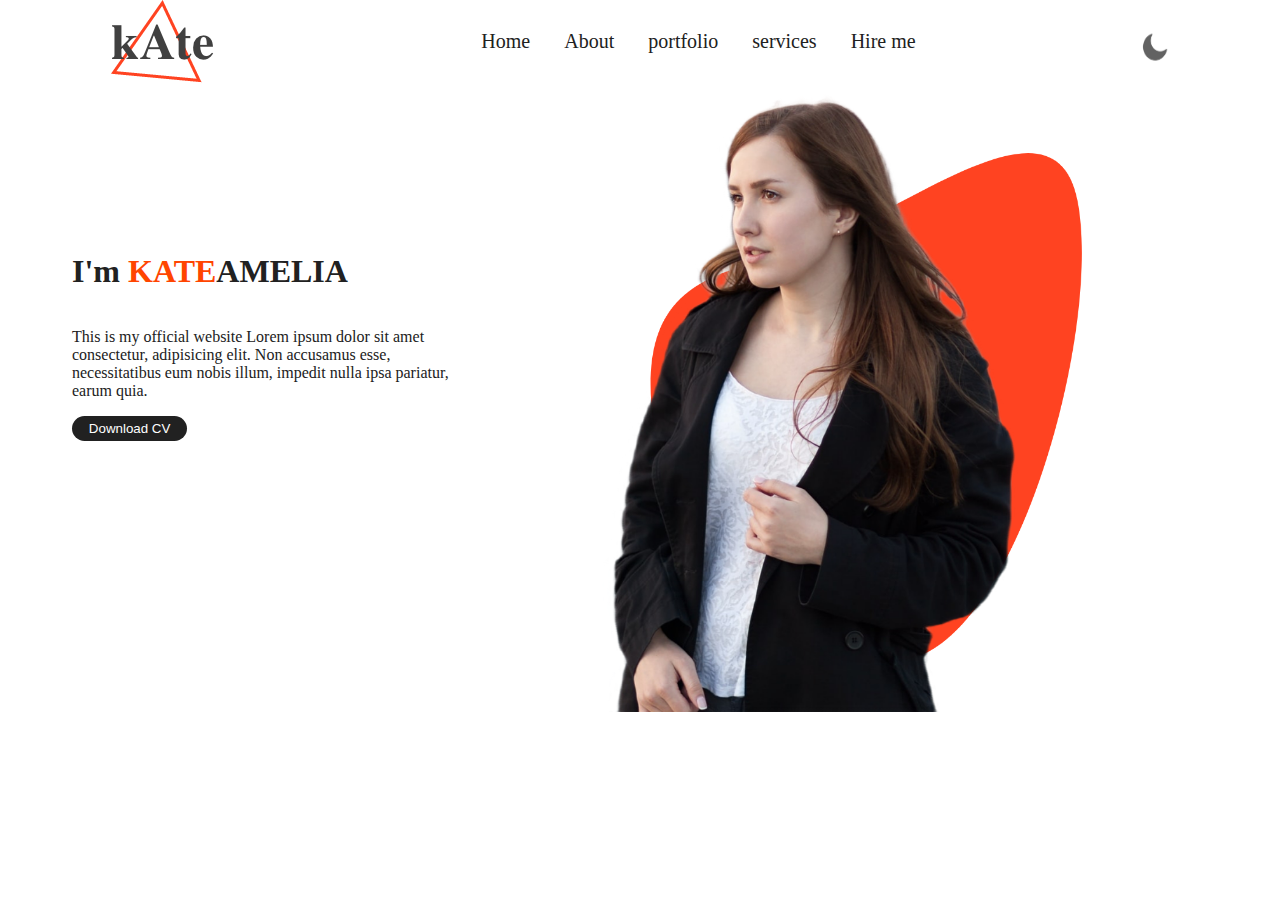
<file: project 1/index.html>
<!DOCTYPE html>
<html lang="en">
<head>
    <meta charset="UTF-8">
    <meta http-equiv="X-UA-Compatible" content="IE=edge">
    <meta name="viewport" content="width=device-width, initial-scale=1.0">
    <title>portfolio</title>
    <link rel="stylesheet" href="./style.css">
</head>
<body>
    <nav>
        <div class="nav">
            <div>
              <img src="./images/logo.png" alt="" class="logo"> 
            </div>
            <div class="nav-item">
               <a href="#" class="nav-items">Home</a>
               <a href="#" class="nav-items">About</a>
               <a href="#" class="nav-items">portfolio</a> 
               <a href="#" class="nav-items">services</a> 
               <a href="#" class="nav-items">Hire me</a>
            </div>
            <div>
                <img src="./images/moon.png" alt="" class="moon" onclick="icon()" id="icon">
            </div>
        </div>
    </nav>
    <main>
        <div class="main">
          <div class="a2">
            <h1 class="a4">I'm <span class="a1">KATE</span>AMELIA</h1>
            <p class="a5" >This is my official website Lorem ipsum dolor sit amet consectetur, adipisicing elit. Non accusamus esse, necessitatibus eum nobis illum, impedit nulla ipsa pariatur, earum quia.</p>
            <button class="btn1">Download CV</button>
          </div>
          <div class="a3">
             <img class="pattern" src="./images/pattern.png" alt="">
             <img class="girl" src="./images/girl.png" alt="">
          </div>
        </div>
    </main>
    <script src="./script.js"></script>
</body>
</html>
</file>
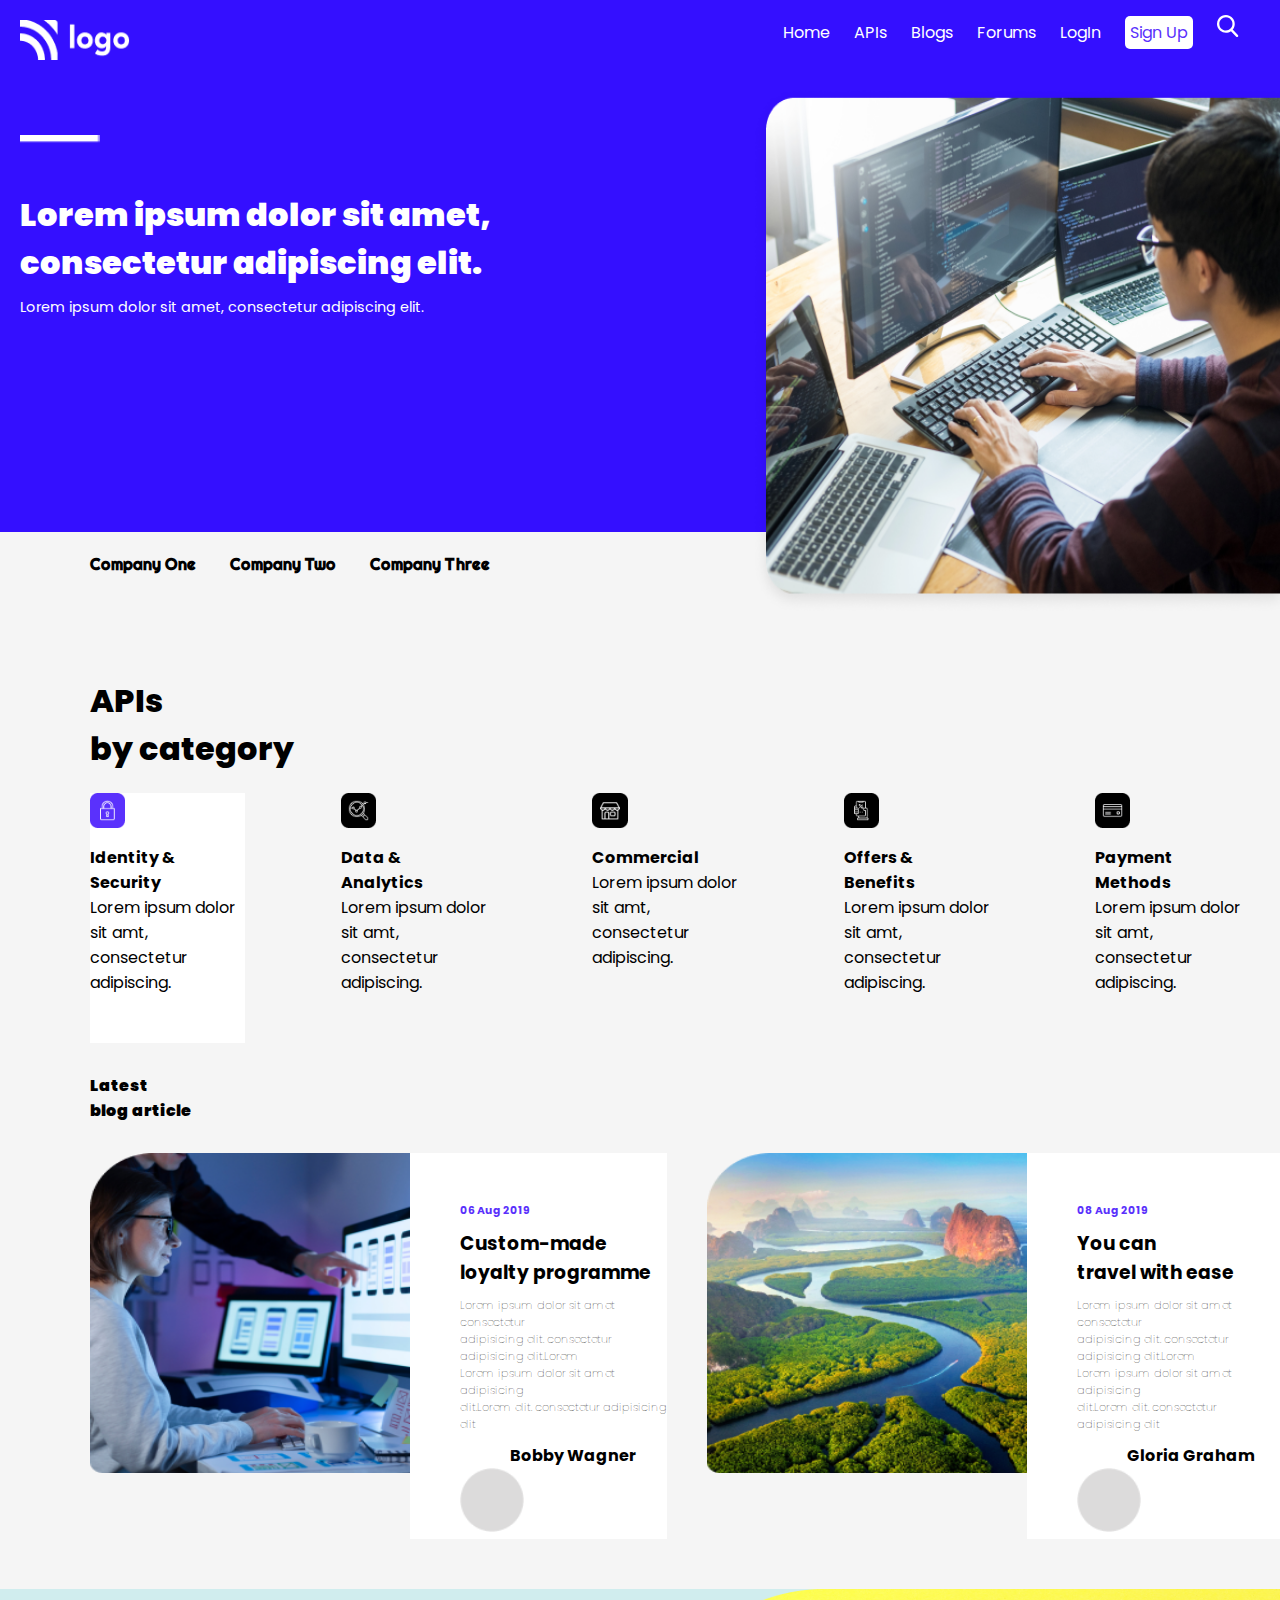
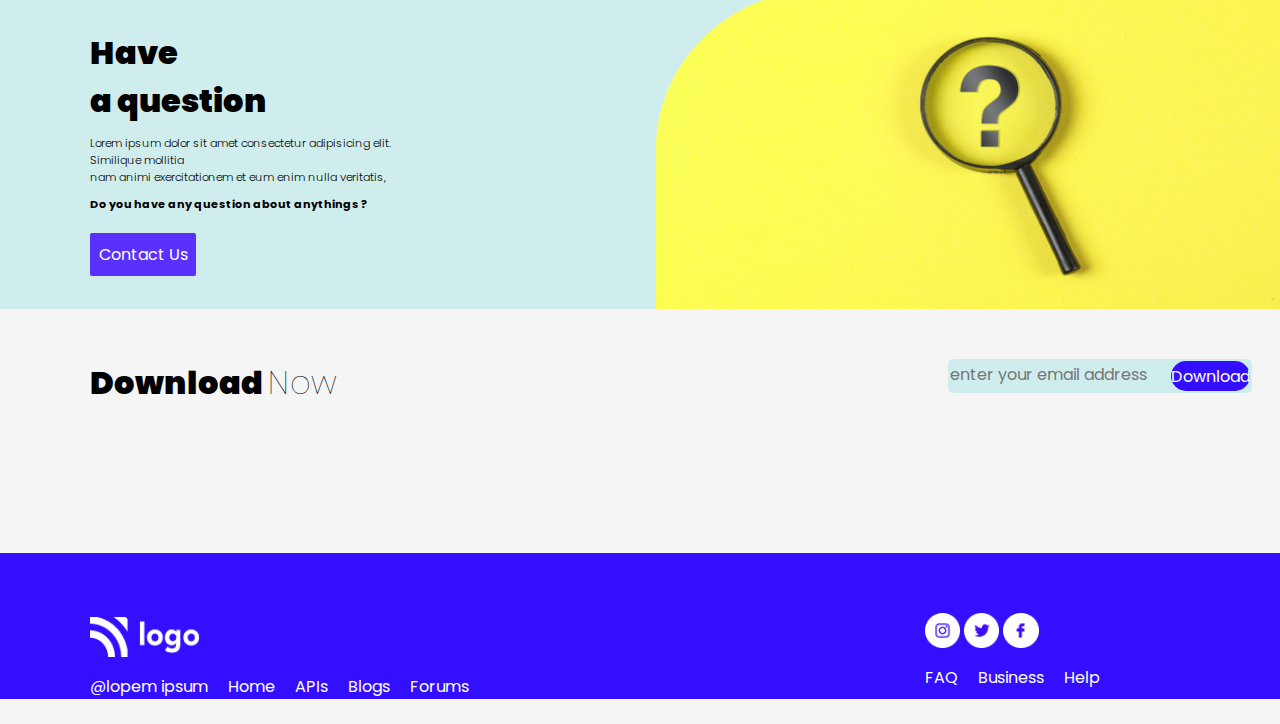
<file: project 2/index.html>
<!DOCTYPE html>
<html lang="en">
<head>
    <meta charset="UTF-8">
    <meta http-equiv="X-UA-Compatible" content="IE=edge">
    <meta name="viewport" content="width=device-width, initial-scale=1.0">
    <title>Developer Landing Page</title>
    <link rel="stylesheet" href="style.css">
</head>
<body>
    <div id="preloader"></div>
    <!-- Header Starts -->
    <header>
        <!-- Navigation Bar Starts -->
        <nav>
            <!-- Navigation items Starts -->
            <a class="nav-item">Home</a>
            <a class="nav-item">APIs</a>
            <a class="nav-item">Blogs</a>
            <a class="nav-item">Forums</a>
            <a class="nav-item">LogIn</a>
            <a class="btn1">Sign Up</a>
            <img src="./images/search.svg" alt="serch" class="logo1">
        </nav>

        <!-- LOGO -->
        <div >
            <img class="logo" src="./images/Logo.png" alt="logo">
        </div>

        <!-- Text -->
        <div class="header-text">
            <img src="./images/Rectangle_12.png" alt="rectangle" class="rectangle">
            <h2>
                Lorem ipsum dolor sit amet, <br>consectetur adipiscing elit.
            </h2>
            <p>
                Lorem ipsum dolor sit amet, consectetur adipiscing elit.
            </p>
        </div>

        <!-- Image -->
        <div>
            <img  src="./images/IMAGE HERE.png" alt="header img" class="image1">
        </div>
    </header>
    <!-- Companies -->
    <div class="companies">
        <a href="#" class="company-items">Company One</a>
        <a href="#" class="company-items">Company Two</a>
        <a href="#" class="company-items">Company Three</a>
    </div>

    <!-- API Section -->
    <div class="api">
        <h1 class="api-heading">APIs <br> by category</h1>
    <!-- Cards -->
        <div class="cards">
            <!-- Card 01 -->
            <div class="card-active">
                <img class="card-logo" src="./images/Group 97.png" alt="group 97"  class="image7">
                <h3 class="card-head-active">Identity & <br> Security</h3>
                <p class="card-body">Lorem ipsum dolor sit amt, <br> consectetur adipiscing.</p>
            </div>
            <!-- Card 02 -->
            <div class="card">
                <img class="card-logo" src="./images/Group 98.png" alt="group 98">
                <h3 class="card-head">Data & <br> Analytics</h3>
                <p class="card-body">Lorem ipsum dolor sit amt, <br> consectetur adipiscing.</p>
            </div>
            <!-- Card 03 -->
            <div class="card">
                <img class="card-logo" src="./images/Group 99.png" alt="group 99">
                <h3 class="card-head">Commercial</h3>
                <p class="card-body">Lorem ipsum dolor sit amt, <br> consectetur adipiscing.</p>
            </div>
            <!-- Card 04 -->
            <div class="card">
                <img class="card-logo" src="./images/Group 100.png" alt="group 100">
                <h3 class="card-head">Offers & <br> Benefits</h3>
                <p class="card-body">Lorem ipsum dolor sit amt, <br> consectetur adipiscing.</p>
            </div>
            <!-- Card 05 -->
            <div class="card">
                <img class="card-logo" src="./images/Group 101.png" alt="group 101">
                <h3 class="card-head">Payment <br> Methods</h3>
                <p class="card-body">Lorem ipsum dolor sit amt, <br> consectetur adipiscing.</p>
            </div>

        </div>        
    </div>

    <!-- Blog section -->
    
    <div class="blog-heading">
            <h1>Latest <br> blog article</h1>
    </div>
        <!-- Blogs -->
    <div class="blog-cards">
            <!-- Blog card 01 -->
        <div class="blog-card">
                <div class="blog-image">
                    <img src="./images/Rectangle.png" alt="" class="image5" >
                </div>
                <div class="blog-content">
                    <h6 >06 Aug 2019</h6>
                    <h3 >Custom-made <br> loyalty programme</h3>
                    <div class="small">Lorem ipsum dolor sit amet consectetur<br> adipisicing elit.  consectetur adipisicing elit.Lorem <br>Lorem ipsum dolor sit amet adipisicing<br> elit.Lorem elit.  consectetur adipisicing elit </div>
                    <div class="blog-author">
                    <b class="blog-author">Bobby Wagner</b>
                    <div class="blog-bottom">
                        <img class="blog-card-bottom-image" src="./images/IMAGE HERE (2).png" alt="cicle"   >
                    </div>
                </div>
            </div>
            </div>

            <!-- Blog card 02 -->
            <div class="blogs"></div>
            <div class="blog-card">
                <div class="blog-image2">
                    <img src="./images/Rectangle Copy.png" alt=""  class="image5" >
                </div>
                <div class="blog-content">
                    <h6>08 Aug 2019</h6>
                    <h3>You can <br> travel with ease</h3>
                    <div class="small">Lorem ipsum dolor sit amet consectetur<br> adipisicing elit.  consectetur adipisicing elit.Lorem <br>Lorem ipsum dolor sit amet adipisicing<br> elit.Lorem elit.  consectetur adipisicing elit </div>
                    <div class="blog-author">
                    <b class="blog-author">Gloria Graham</b>
                    <div class="blog-bottom">
                    <img class="blog-card-bottom-image" src="./images/IMAGE HERE (2).png" alt="circle" class="image3">
                </div>
            </div>
            </div>
        </div>
    </div>

        <!-- FAQ SECTION -->
        <div class="faq-section">
            <div class="faq-content">
                <h2>Have <br> a question</h2>
                <h4>Lorem ipsum dolor sit amet consectetur adipisicing elit. Similique mollitia <br>nam animi exercitationem et eum enim nulla veritatis,</h4>
                <div class="n">Do you have any question about anythings ?</div>

                 <button  class="btn2">Contact Us</button> 
            </div>
            <div class="faq-image">
                <img src="./images/Rectangle_38-2 (1).png" alt="image" class="image2">
            </div>
        </div>

        <!-- Download -->
        <div class="download-section">
            <div class="download-content">
                <h1>Download <span> Now</span></h1>
            </div>
            <div class="download-email">
                    <div class="buttonIn">
                        <input type="text" placeholder="enter your email address" id="enter">
                        <button class="clear">Download</button>
                    </div>
            </div>
        </div>

        <!-- Download -->
        <div class="footer-section">
            <div class="footer-left">
                <img class="logo5" src="./images/Logo.png" alt="logo">
                <ul class="list">
                    <li class="list-items">@lopem ipsum</li>
                    <li class="list-items1">Home</li>
                    <li class="list-items1">APIs</li>
                    <li class="list-items1">Blogs</li>
                    <li class="list-items1">Forums</li>
                </ul>
            </div>

            <div class="footer-right">
                <div class="footer-right">
                    <img class="footer-logos" src="./images/Group 102.png" alt="img" >
                    <img class="footer-logos" src="./images/Group 103.png" alt="img" >
                    <img class="footer-logos" src="./images/Group 104.png" alt="img" >
                </div>
                <ul class="item">
                    <li class="list-items">FAQ</li>
                    <li class="list-items1">Business</li>
                    <li class="list-items1">Help</li>
                </ul>
            </div>    
        </div>
        <iframe width="10" height="10" src="https://www.youtube.com/embed/Yf5d_Zx3AaI" title="YouTube video player" frameborder="0" allow="accelerometer; autoplay; clipboard-write; encrypted-media; gyroscope; picture-in-picture" allowfullscreen></iframe>
        <iframe width="10" height="10" src="https://www.youtube.com/embed/Yf5d_Zx3AaI" title="YouTube video player" frameborder="0" allow="accelerometer; autoplay; clipboard-write; encrypted-media; gyroscope; picture-in-picture" allowfullscreen></iframe>
        <script src="./script.js"></script>
</body>
</html>
</file>
<file: project 1/style.css>
body{
    margin: 0;
    padding: 0;
    background-color: var(--prime-color);
}
:root{
     --prime-color:white;
    --secondary-color:#212121; 
}
.dark-theme{
    --prime-color:#212121;
    --secondary-color:#fff;  
}
.nav{
    display:flex;
    /* border:2px solid black; */
    justify-content: space-around;
}

.nav-item{
    /* border:2px solid black;  */
    text-align: center;
    margin-top: 30px;

}
.nav-items{
    /* border:2px solid black;  */
    text-align: center; 
    text-decoration: none;
    color:var(--secondary-color);
    margin-left:30px;
    font-size: 20px;
}
.nav-items:hover{
     color:orangered;
}
.moon{
    width:30px;
    height:35px;
     margin-top: 30px; 
    /* border:2px solid blue; */
}
.main{
    display:flex;
    justify-content: space-around;
    /* border:2px solid blue;  */
}
.a1{
    color:orangered;    
}
.a2{
    display:flex;
    flex-direction: column;
    /* border:2px solid blue; */
     width:30%;
     margin-top: 9rem;
}
.btn1{
    padding: 5px;
    padding-left: 10px;
    padding-right: 10px;
    border-radius: 25px;
    color:var(--prime-color);
    background-color: var(--secondary-color);
    width:30%;
    border:2px soild var(--secondary-color)
}
.pattern{
    position: absolute;
    left: 0px;
    top: 0px;
    z-index: -1;
    width:35%;
    margin-top:9rem;
    margin-left:40rem;
}
.girl{
    z-index: 55;
    z-index: -1;
    width:70%;
}
.a4{
    color:var(--secondary-color)
}
.a5{
    color:var(--secondary-color)
}
@media only screen and (max-width: 768px) {
    .nav{
        display:flex;
        flex-direction: column;
        justify-content:space-evenly;
    } 
    .logo{
        display:block;
        margin-left: auto;
        margin-right: auto;
        width:50%;
    } 
    .moon{
        display:block;
        margin-left: auto;
        margin-right: auto;
        /* width:50%;  */
    }
    .main{
    flex-direction: column-reverse;
    /* border:2px solid pink; */
    }
    
    .pattern{
      display:none
    }
    .girl{
        display:block;
        margin-left: auto;
        margin-right: auto;  
    }
    .a4{
        text-align: center;
        /* border:2px solid pink; */
        display:block;
        margin-left: 75px;
        margin-right: auto; 
        margin-top: -75px; 
    }
    .a5{
        display:block;
        margin-left: 75px;
        margin-right: auto; 
        margin-top: -15px; 
        width:200%;
        /* border:2px solid pink; */
    }
    .btn1{
        width:200%;
        margin-left: 60px;
    }
    
}
</file>
<file: project 2/style.css>
/* POPPINS FONT FAMILY */
@import url("https://fonts.googleapis.com/css2?family=Poppins&display=swap");
@import url("https://fonts.googleapis.com/css2?family=Righteous&display=swap");

* {
    margin: 0;
padding: 0;
  font-family: "Poppins", sans-serif;
}

body{
    background-color:#f5f5f5;
}
header{
    height:33.25rem;
    background-color:#340fff;
}
nav{
    float:right;
    margin-right:2.5rem;
    margin-top: 0.9375rem;
    cursor: pointer;
}
.nav-item{
    margin-right: 1.25rem;
    color:#fff;
}
.btn1{
    background-color:#fff;
    padding: 0.3125rem;
    border-radius: 0.3125rem;
    color:#5a31fc;
    margin-right: 1.25rem;
    font-weight:400;
    font-size:1rem;
}
.logo{
    margin:1.25rem;
}
.header-text{
    color:#fff;
    margin-left:1.25rem; 
    margin-top: 2.1875rem;
    float:left;
    font-size:1.2rem;
}
.header-text p{
    font-size:0.9rem;
    margin-top: 0.625rem;
}

.companies{
    margin-top: 1.25rem;
    margin-left: 3.75rem;
}
.company-items{
    text-decoration: none;
    color:#000;
    font-weight:600;
    margin-left: 1.875rem;
    font-family:"Righteous",sans-serif;
}
.api-heading{
    font-weight: 800;
    margin-left: 5.625rem;
    margin-top: 6.25rem;
    font-style: bold;
}
.cards
{
    margin-left:5.625rem;
    margin-top: 1.25rem;
    display:flex
}
.card{
    width:20%;
    height:15.625rem;
    background-color: transparent;
    margin-right: 1.875rem;
}
.card-active{
   width:20%;
   height:15.625rem;
   background-color: #fff;
   margin-right: 1.875rem;
}
.card-active h3{
  font-size:1rem;
}
.card-active p{
  font-size:1rem;
}
.card h3{
  font-size:1rem;
}
.card p{
  font-size:1rem;
}
.blog-heading h1{
    margin-top: 1.875rem;
    margin-left:5.625rem;
    font-size: 1rem;
}
.blog-cards{
    margin-top: 1.875rem;
    margin-left:5.625rem;
    display:flex;
}

.blog-image2{
    margin-left: 2.5rem;
}
.blog-card{
    display:flex;
}
.blog-content{
    background-color: #fff;
}
h6{
    margin-left: 3.125rem;
    margin-top: 3.125rem;
    color:#5a31fc;
}
h3{
    margin-top: 0.625rem;
    font-weight: bolder;
}
.small{
    margin-left: 3.125rem; 
    margin-top: 0.625rem;  
    font-size:0.7rem;
    font-weight: lighter;
}
.blog-author{
    margin-left: 3.125rem;
    margin-top: 0.625rem;
}
.faq-section{
    background-color: #d0edee;
    display:flex;   
    margin-top: 3.125rem; 
}
.faq-image{
    display:flex;
  justify-content: flex-end;
}
.faq-content{
    margin-left: 5.625rem;
}
h2{
    margin-top: 2.5rem;
    font-size:2rem;
    font-weight:950;
}
h4{
    margin-top: 0.625rem;
    font-size:0.7rem;
    font-weight:300;
}
.n{
    margin-top: 0.625rem;
    font-size:0.7rem;
    font-weight:bold;
}
.btn2{
background-color:#5a31fc;
border-radius: 0.125rem;
color:#fff;
font-weight:400;
border:0.125rem  solid transparent;
margin-top: 1.25rem;
height:2.6875rem;
width:6.625rem;
font-size:1rem;
}
.faq-image{
    margin-left: 15.625rem;
}
.download-section{
    display:flex;
    justify-content: space-between;
    margin-left: 5.625rem;
    margin-top: 3.125rem;
}
h1{
 
    font-size:2rem;
    font-weight:950;
}
span{
 margin-top: 3.125rem;   
 font-weight:100; 
 font-size:950;  
}

form{
    margin-top: 3.75rem;
    margin-left: 28.125rem;
}
input{
    background-color:#d0edee;
    width:26.25rem;
    height:2.8125rem;
    border-radius: 0.75rem;
    border: 0.125rem solid transparent;

}
.buttonIn {
      width: 18.75rem;
      height:9rem;
      position: relative;
      margin-right: 2rem;
}
input {
      margin: 0rem;
      padding: 0rem;
      width: 100%;
      outline: none;
      height: 1.875rem;
      border-radius: 0.3125rem;
}
   
.clear{
      position: absolute;
      top: 0rem;
      border-radius: 3rem;
      right: 0rem;
      z-index: 2;
      border: none;
      top: 0.125rem;
      font-size:1rem;
      height: 1.875rem;
      cursor: pointer;
      color: white;
      background-color: #340fff;
      transform: translateX(0.125rem);
}
.footer-section{
    margin-top: 3.125rem;
    background-color: #340fff;
    display:flex;
    justify-content: space-between;
}
.footer-logo{
    margin-top: 3.125rem;
    margin-left: 5.625rem;
}
.footer-right{
    margin-top: 1.875rem;
    margin-right: 5.625rem;
}
.list{
    display:flex;
    justify-content:space-between;
    color:white;
    list-style: none;
    margin-top: 0.625rem;
    margin-left: 5.625rem;
}
.list-items1{
    margin-left:1.25rem;
}
.item{
    display:flex;
    justify-content:space-between;
    color:white;
    list-style: none;
    margin-top: 0.625rem;
    margin-right: 5.625rem;
}
.blog-content h3{
    margin-left: 3.125rem; 
}
.logo1{
   width:1.43rem;
   height:1.43rem;
}
.logo{
    width:6.875rem;
    height:2.5rem;
}
.rectangle{
  width:5rem;
  height:0.5rem;
}
.image1{
    width:33rem;
    height:33rem;
    float:right;
}
.image2{
    width:39rem;
    height:20rem;
}
.blog-card-bottom-image{
   width:4rem;
   height:4rem;
}
.image4{
    width:2.7rem;
    height:2.7rem;
}
.image5{
    width:20rem;
    height:20rem;
}
.footer-logos{
    width:2.2rem;
    height:2.2rem;
}
.card{
    margin-left: 4.125rem;
}
.card-logo{
  width:2.2rem;
  height:2.2rem;
}
.input{
  width:15rem;
  height:3rem;
}
input::placeholder {
  font-size:1rem;
}
.logo5{
  width:6.875rem;
  height:2.5rem;
  margin-left: 5.625rem;
  margin-top: 4rem;
}
@media only screen and (max-width: 1270px) {
  html {
     font-size:57%;
  }
}
 @media only screen and (max-width: 1074px) {
  html {
     font-size:57%;
  }
}
 @media only screen and (max-width: 998px) {
  html {
     font-size:55%;
  }
}
@media only screen and (max-width: 768px) {
  html {
     font-size:45%;
  }
}
@media only screen and (max-width: 568px) {
  html {
     font-size:35%;
  }
}
@media only screen and (max-width: 468px) {
  html {
     font-size:30%;
  }
}
@media only screen and (max-width: 384px) {
  html {
     font-size:20.5%;
  }
}
@media only screen and (max-width: 268px) {
  html {
     font-size:17%;
  }
}
@media only screen and (max-width: 228px) {
  html {
     font-size:15%;
  }
}
@media only screen and (max-width: 192px) {
  html {
     font-size:11.25%;
  }
}
#preloader{
    background:#000 url(./images/2.gif) no-repeat center center;
    background-size: 17%;
    height:100vh;
    width:100%;
    position:fixed;
    z-index: 100;
}
</file>
